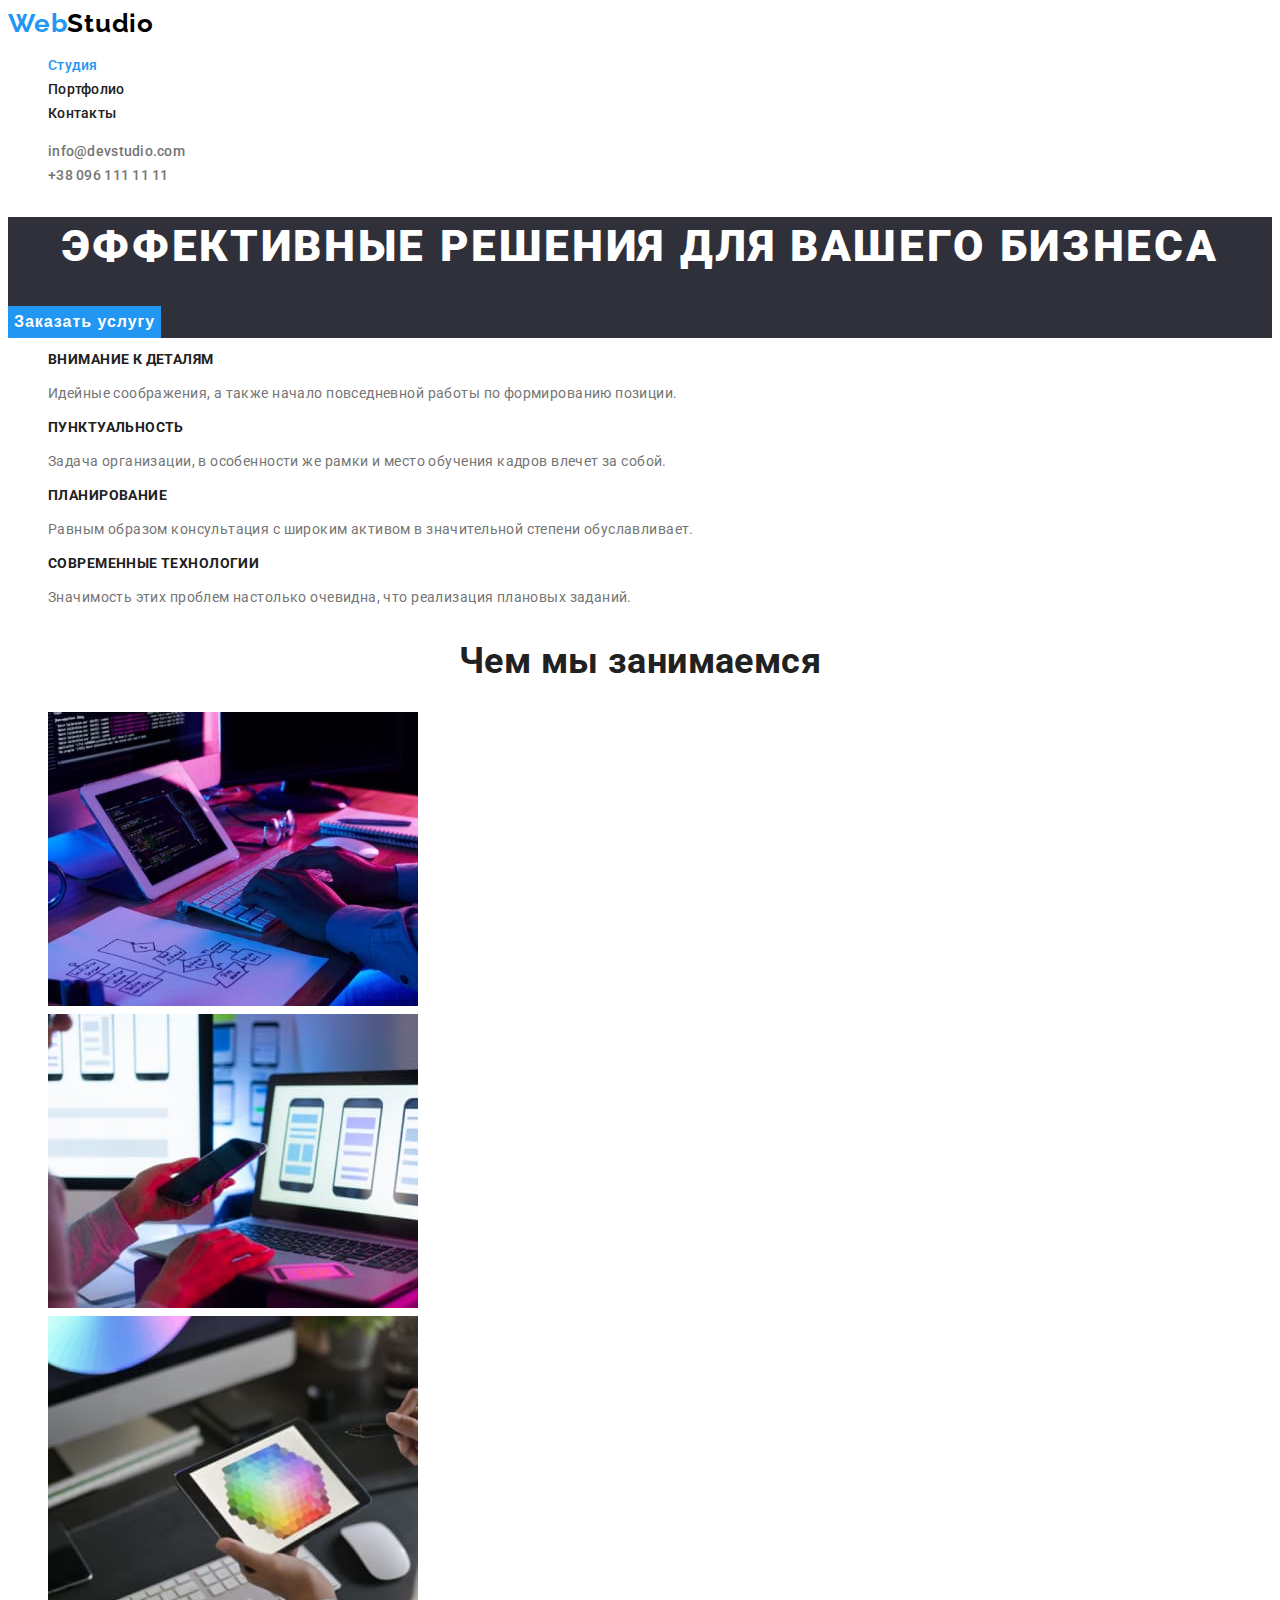
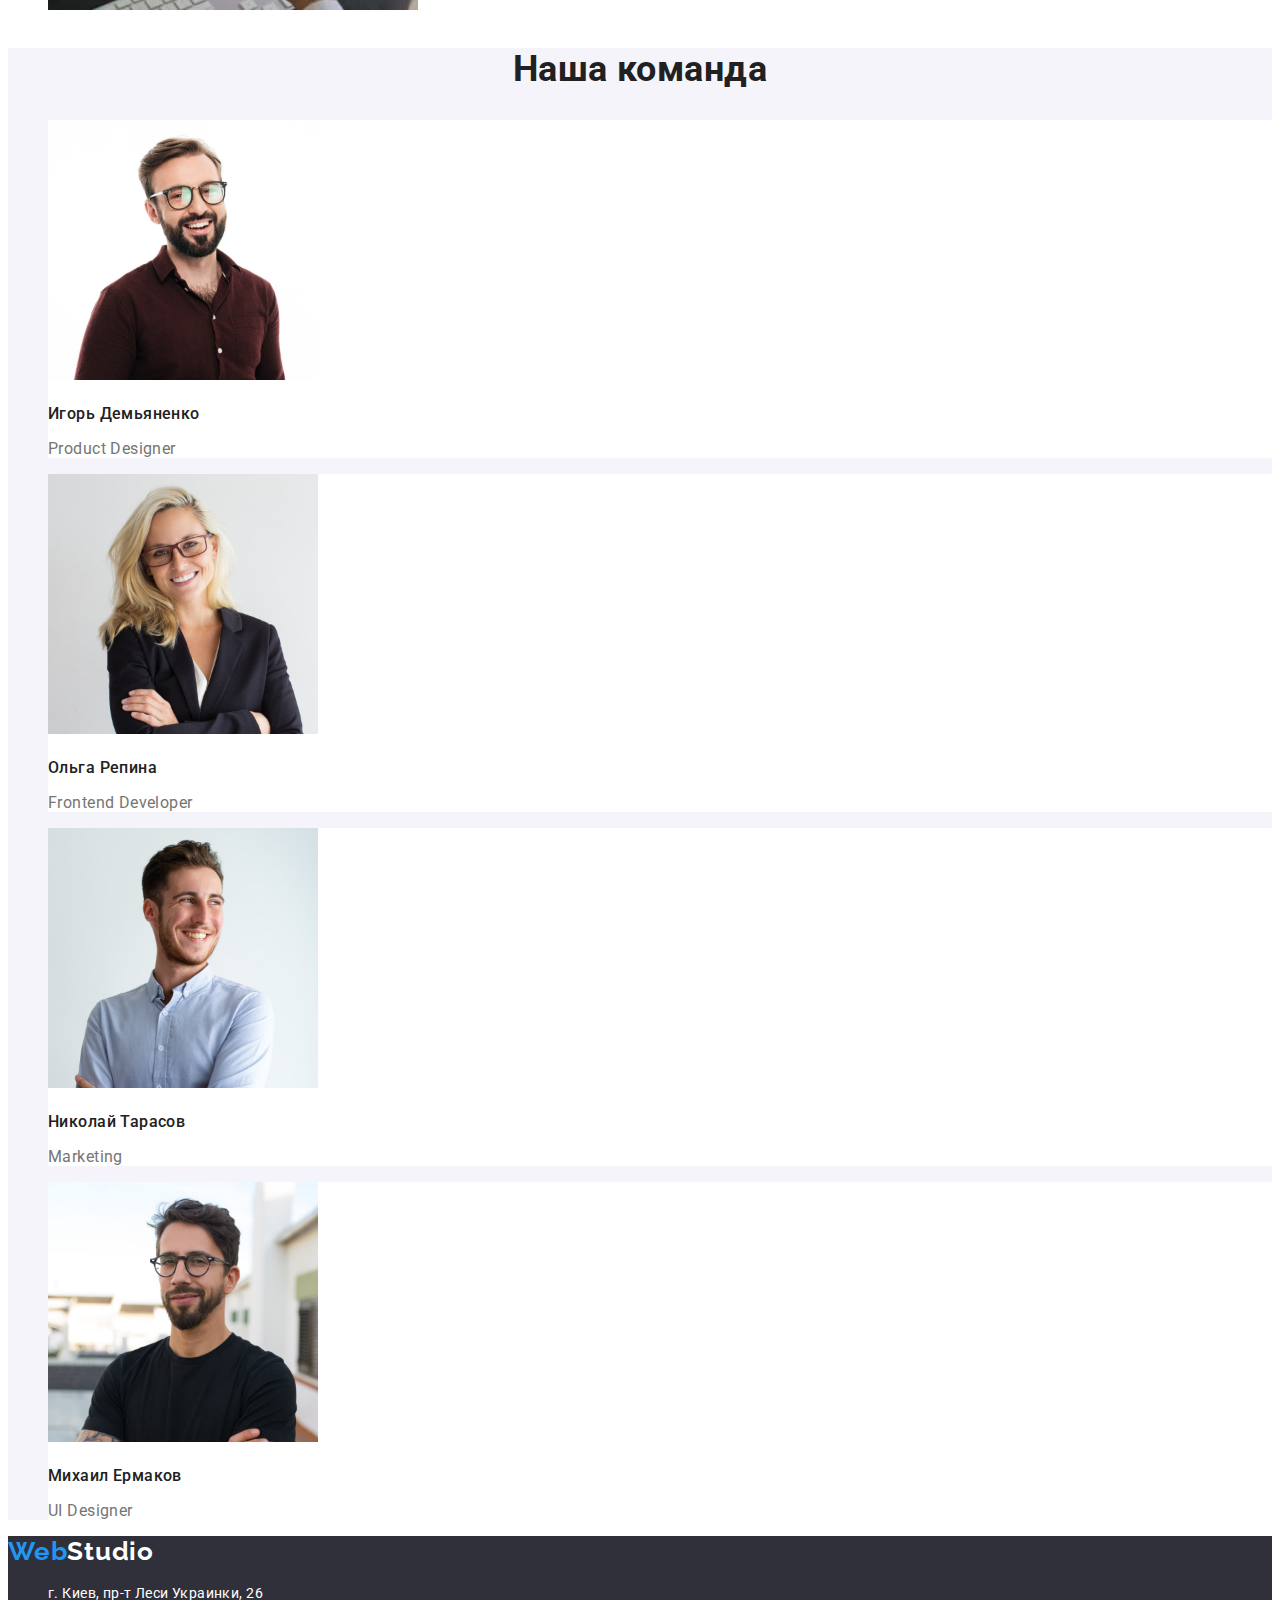
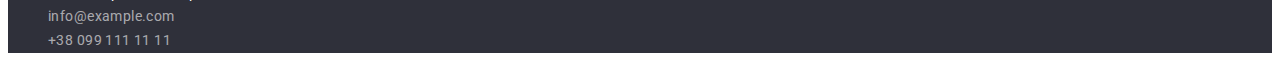
<file: index.html>
<!DOCTYPE html>
<html lang="ru">
<head>
    <meta charset="UTF-8">
    <meta http-equiv="X-UA-Compatible" content="IE=edge">
    <meta name="viewport" content="width=device-width, initial-scale=1.0">
    <link rel="stylesheet" href="./css/style.css">
    <link href="https://fonts.googleapis.com/css2?family=Raleway:wght@700&family=Roboto:wght@400;500;700;900&display=swap" rel="stylesheet">
    <title>Студия</title>
</head>
<body>

    <header>
        <nav>
            <a href="./index.html" class="link"><span class="logo-first">Web</span><span class="logo-second-black">Studio</span></a>
        
            <ul class="list">
                <li><a href="" class="link link-nav current">Студия</a></li>
                <li><a href="./portfolio.html" class="link link-nav">Портфолио</a></li>
                <li><a href="" class="link link-nav">Контакты</a></li>
            </ul>
        </nav>
           
        <ul class="list">
                <li><a href="mailto:info@devstudio.com" class="link contact">info@devstudio.com</a></li>
                <li><a href="tel:+380961111111" class="link contact">+38 096 111 11 11</a></li>
        </ul>   
    </header>

    <main>
        <!-- Hero -->
        <section class="hero">
            <h1 class="hero-title">Эффективные решения для вашего бизнеса</h1>

            <button type="button" class="hero-button">Заказать услугу</button>
        </section>

        <!-- Our benefits -->
        <section>
            <h2 class="visually-hidden">Наши преимущества</h2>
           
            <ul class="list">
                <li>
                    <h3 class="header-benefits">Внимание к деталям</h3>
                    <p class="paragraph-benefits">Идейные соображения, а также начало повседневной работы по формированию позиции.</p>
                </li>
                <li>
                    <h3 class="header-benefits">Пунктуальность</h3>
                    <p class="paragraph-benefits">Задача организации, в особенности же рамки и место обучения кадров влечет за собой.</p>
                </li>
                <li>
                    <h3 class="header-benefits">Планирование</h3>
                    <p class="paragraph-benefits">Равным образом консультация с широким активом в значительной степени обуславливает.</p>
                </li>
                <li>
                    <h3 class="header-benefits">Современные технологии</h3>
                    <p class="paragraph-benefits">Значимость этих проблем настолько очевидна, что реализация плановых заданий.</p>
                </li>
            </ul>
        </section>

        <!-- what we do -->
        <section>
            <h2 class="section-title">Чем мы занимаемся</h2>
            <ul class="list">
                <li><img src="./images/tablet.jpg" alt="Десктопные приложения" width="370"></li>
                <li><img src="./images/laptop-phone.jpg" alt="Мобильные приложения" width="370"></li>
                <li><img src="./images/tablet-rgb.jpg" alt="Дизайнерские решения" width="370"></li>
            </ul>
        </section>

        <!-- Our Team -->
        <section class="team">
            <h2 class="section-title">Наша команда</h2>

            <ul class="list">
                <li class="card">
                    <img src="./images/igor-demyanenko.jpg" alt="Игорь Демьяненко" width="270">
                    <h3 class="team-name">Игорь Демьяненко</h3>
                    <p class="position">Product Designer</p>
                </li>
                <li class="card">
                    <img src="./images/olga-repina.jpg" alt="Ольга Репина" width="270" >
                    <h3 class="team-name">Ольга Репина</h3>
                    <p class="position">Frontend Developer</p>
                </li>
                <li class="card">
                    <img src="./images/nikolay-tarasov.jpg" alt="Николай Тарасов" width="270">
                    <h3 class="team-name">Николай Тарасов</h3>
                    <p class="position">Marketing</p>
                </li>
                <li class="card">
                    <img src="./images/mike-ermakov.jpg" alt="Михаил Ермаков" width="270">
                    <h3 class="team-name">Михаил Ермаков</h3>
                    <p class="position">UI Designer</p>
                </li>
            </ul>
        </section>
    </main>

    <footer class="footer">
        <a href="./index.html" class="link"><span class="logo-first">Web</span><span class="logo-second-white">Studio</span></a>
        
        <address>
            <ul class="list">
                <li><a href="" class="link adress">г. Киев, пр-т Леси Украинки, 26 </a></li>
                <li><a href="mailto:info@example.com" class="link mail">info@example.com</a> </li>
                <li><a href="tel:+380991111111" class="link phone">+38 099 111 11 11</a></li>
            </ul>
        </address>
    </footer>
</body>
</html>
</file>
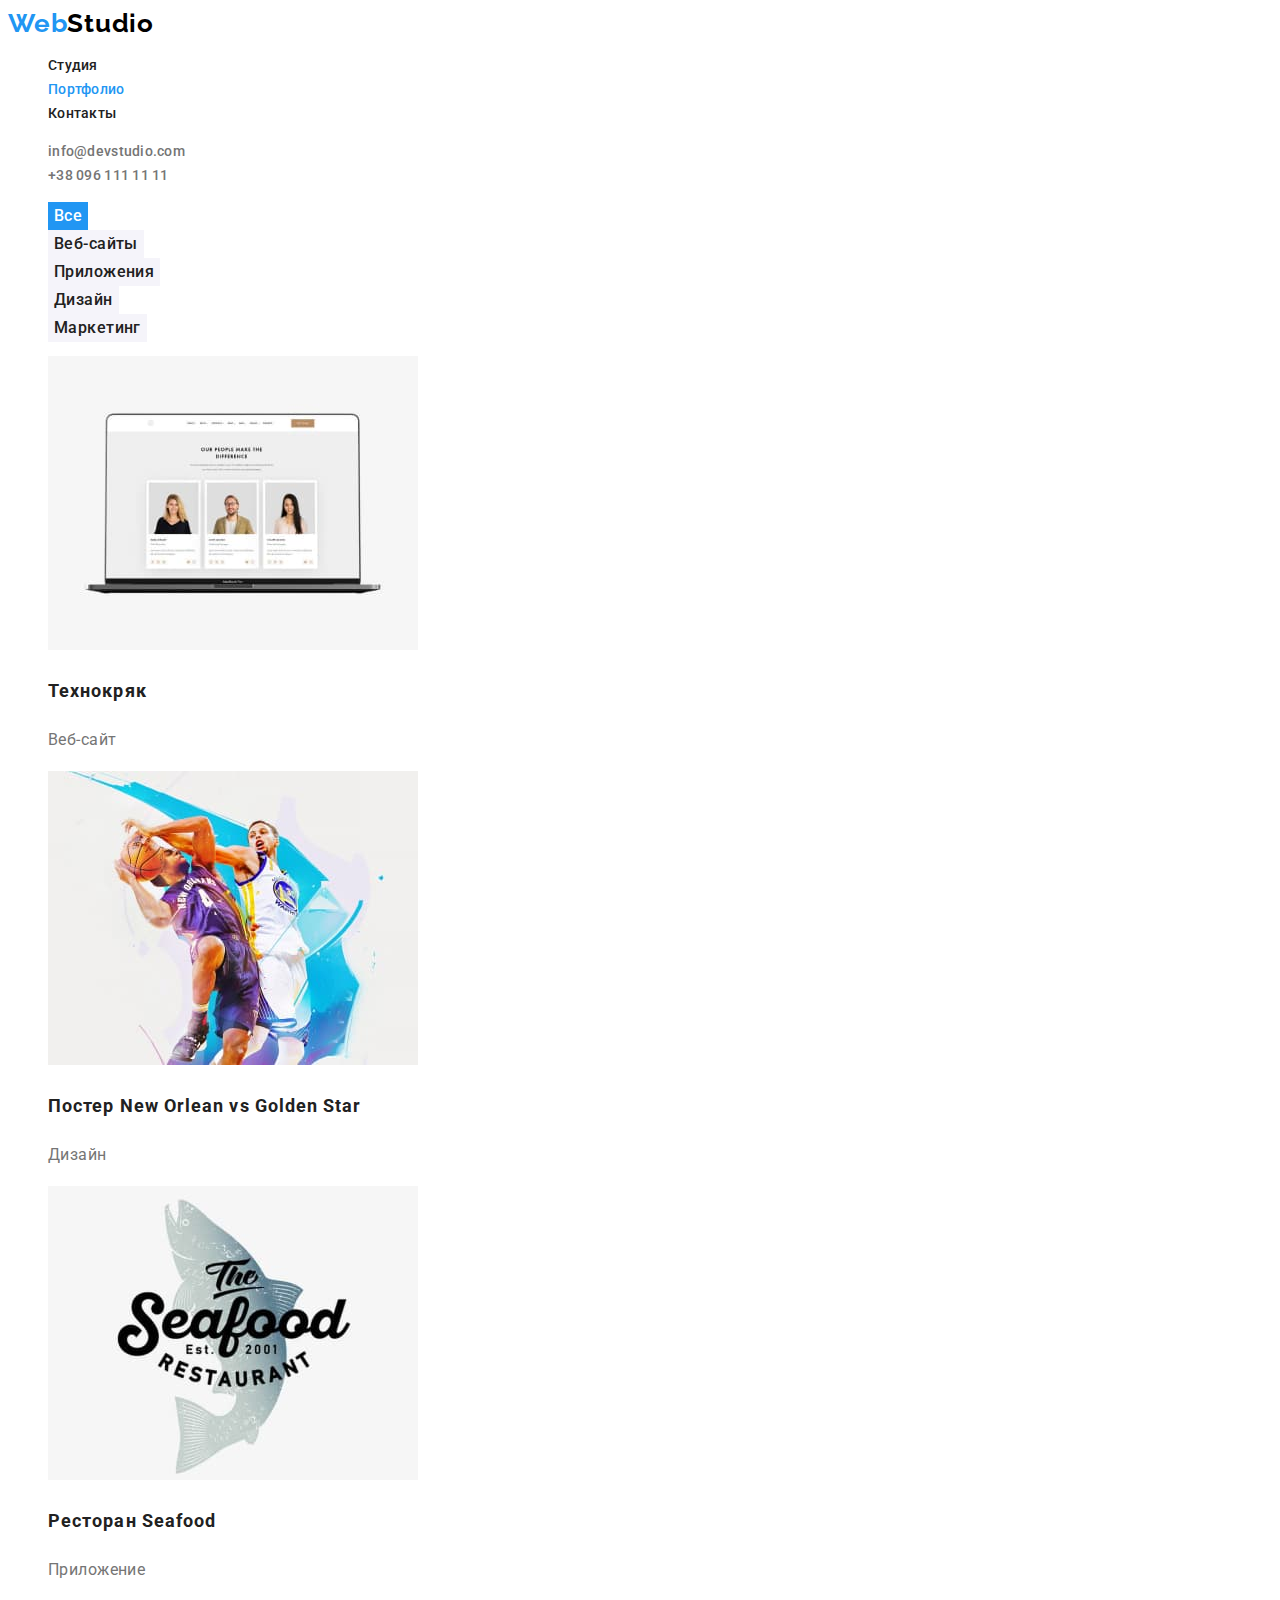
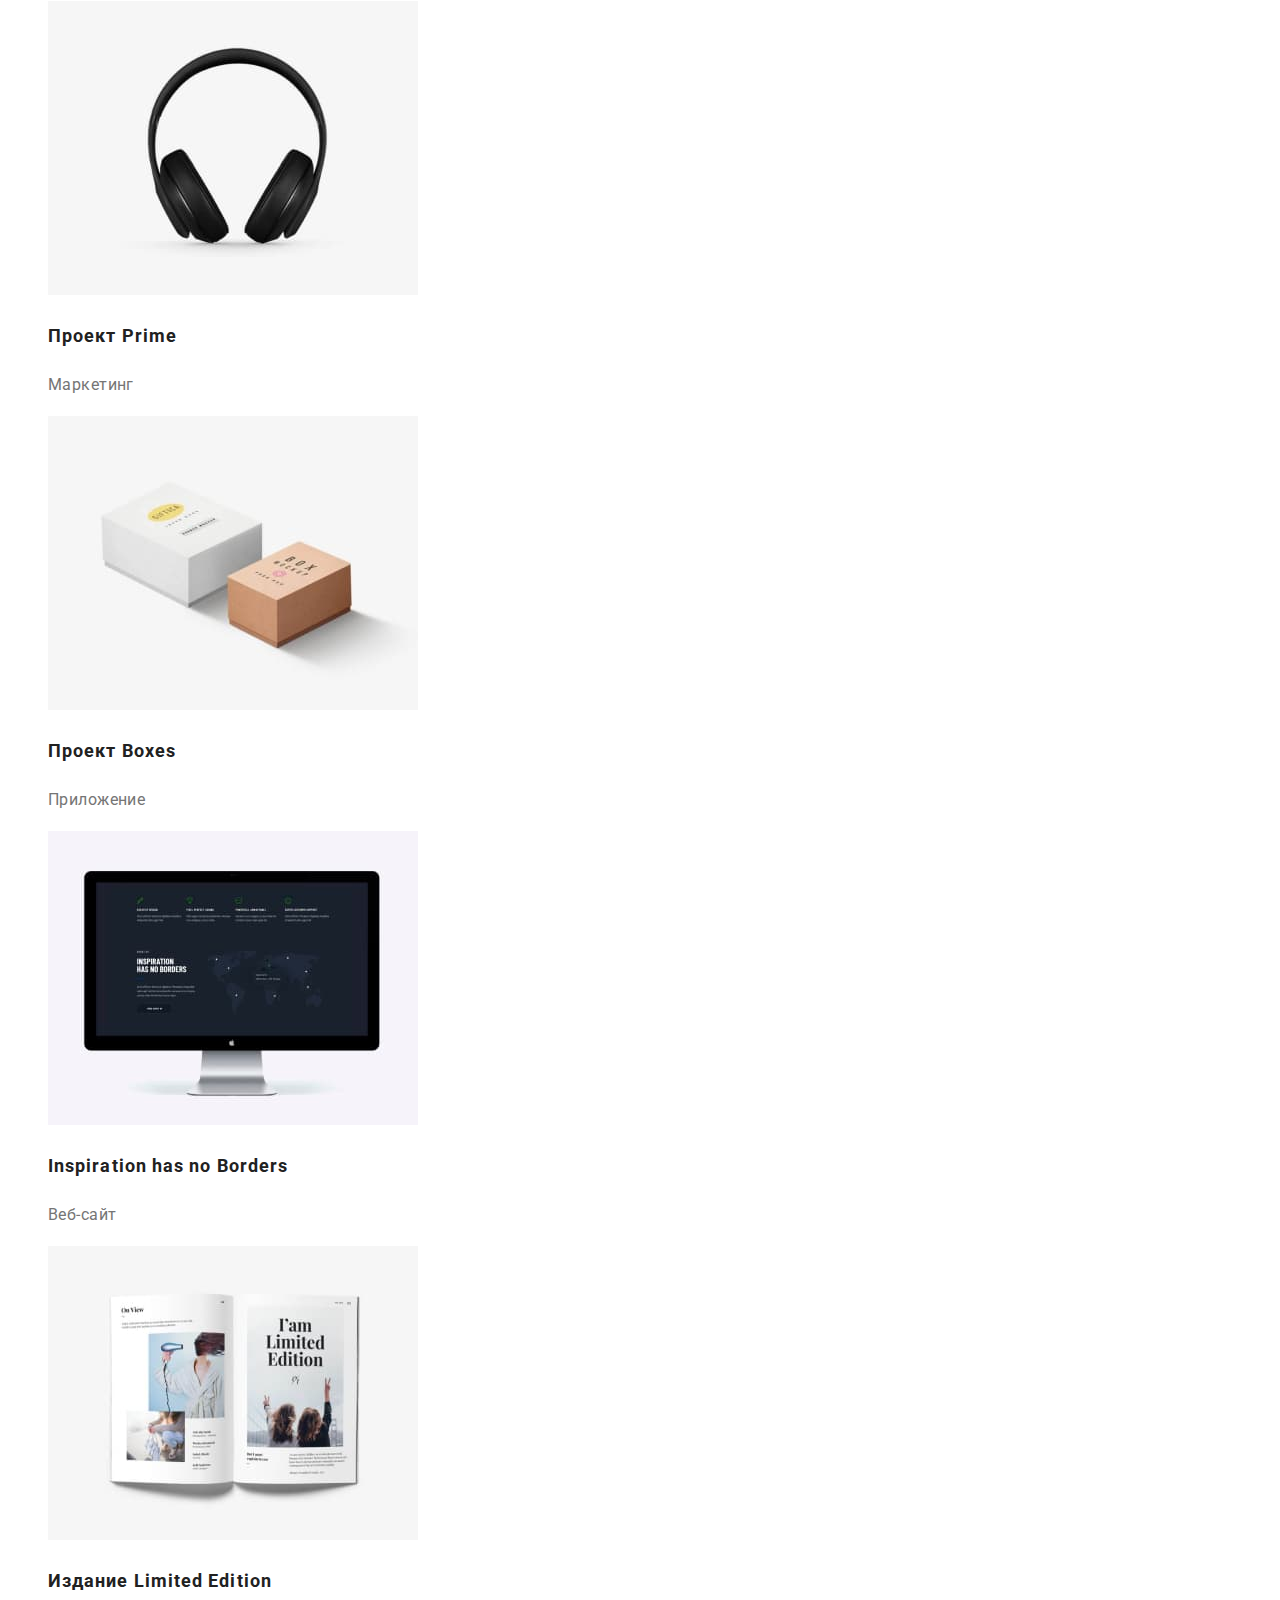
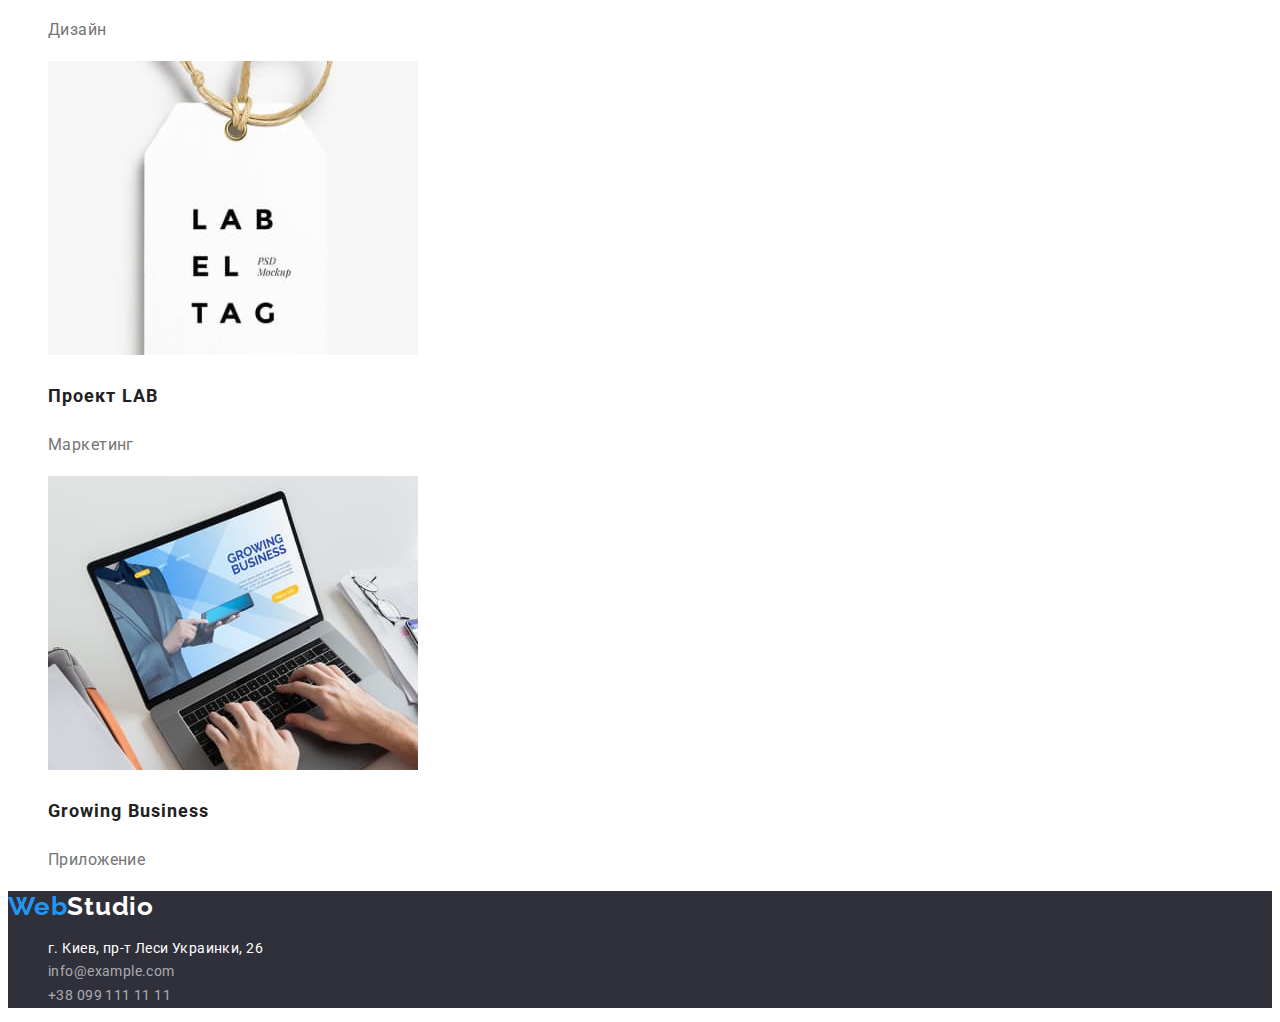
<file: portfolio.html>
<!DOCTYPE html>
<html lang="ru">
<head>
    <meta charset="UTF-8">
    <meta http-equiv="X-UA-Compatible" content="IE=edge">
    <meta name="viewport" content="width=device-width, initial-scale=1.0">
    <link rel="stylesheet" href="./css/style.css">
    <link href="https://fonts.googleapis.com/css2?family=Raleway:wght@700&family=Roboto:wght@400;500;700;900&display=swap" rel="stylesheet">
    <title>Портфолио</title>
</head>
<body>
    <header class="header">
        <nav>
            <a href="./index.html" class="link"><span class="logo-first">Web</span><span
                    class="logo-second-black">Studio</span></a>
    
            <ul class="list">
                <li><a href="./index.html" class="link link-nav">Студия</a></li>
                <li><a href="./portfolio.html" class="link link-nav current">Портфолио</a></li>
                <li><a href="" class="link link-nav">Контакты</a></li>
            </ul>
        </nav>
    
        <ul class="list">
            <li><a href="mailto:info@devstudio.com" class="link contact">info@devstudio.com</a></li>
            <li><a href="tel:+380961111111" class="link contact">+38 096 111 11 11</a></li>
        </ul>
    </header>

    <main>
        <!-- Examples of our works -->
        <section>
            <h1 class="visually-hidden">Примеры работ</h1>
            <ul class="list">
                <li><button type="button" class="button button-accent">Все</button></li>
                <li><button type="button" class="button">Веб-сайты</button></li>
                <li><button type="button" class="button">Приложения</button></li>
                <li><button type="button" class="button">Дизайн</button></li>
                <li><button type="button" class="button">Маркетинг</button></li>
            </ul>

            <ul class="list">
                <li>
                    <a href="">
                        <img src="./images/technocryak.jpg" alt="Технокряк" width="370">
                    </a>
                    <h2 class="project-name">Технокряк</h2>
                    <p class="project-app">Веб-сайт</p>
                </li>
                <li>
                    <a href="">
                        <img src="./images/new-orlean.jpg" alt="Технокряк" width="370">
                    </a>
                    <h2 class="project-name">Постер New Orlean vs Golden Star</h2>
                    <p class="project-app">Дизайн</p>
                </li>
                <li>
                    <a href="">
                        <img src="./images/seafood.jpg" alt="Технокряк" width="370">
                    </a>
                    <h2 class="project-name">Ресторан Seafood</h2>
                    <p class="project-app">Приложение</p>
                </li>
                <li>
                    <a href="">
                        <img src="./images/prime.jpg" alt="Технокряк" width="370">
                    </a>
                    <h2 class="project-name">Проект Prime</h2>
                    <p class="project-app">Маркетинг</p>
                </li>
                <li>
                    <a href="">
                        <img src="./images/boxes.jpg" alt="Технокряк" width="370">
                    </a>
                    <h2 class="project-name">Проект Boxes</h2>
                    <p class="project-app">Приложение</p>
                </li>
                <li>
                    <a href="">
                        <img src="./images/inspiration.jpg" alt="Технокряк" width="370">
                    </a>
                    <h2 class="project-name">Inspiration has no Borders</h2>
                    <p class="project-app">Веб-сайт</p>
                </li>
                <li>
                    <a href="">
                        <img src="./images/limited-edition.jpg" alt="Технокряк" width="370">
                    </a>
                    <h2 class="project-name">Издание Limited Edition</h2>
                    <p class="project-app">Дизайн</p>
                </li>
                <li>
                    <a href="">
                        <img src="./images/lab.jpg" alt="Технокряк" width="370">
                    </a>
                    <h2 class="project-name">Проект LAB</h2>
                    <p class="project-app">Маркетинг</p>
                </li>
                <li>
                    <a href="">
                        <img src="./images/growing-business.jpg" alt="Технокряк" width="370">
                    </a>
                    <h2 class="project-name">Growing Business</h2>
                    <p class="project-app">Приложение</p>
                </li>
            </ul>
        </section>
    </main>

    <footer class="footer">
        <a href="./index.html" class="link"><span class="logo-first">Web</span><span
                class="logo-second-white">Studio</span></a>
    
        <address>
            <ul class="list">
                <li><a href="" class="link adress">г. Киев, пр-т Леси Украинки, 26 </a></li>
                <li><a href="mailto:info@example.com" class="link mail">info@example.com</a> </li>
                <li><a href="tel:+380991111111" class="link phone">+38 099 111 11 11</a></li>
            </ul>
        </address>
    </footer>
</body>
</html>
</file>
<file: css/style.css>
:root {
--primary-text-color: #212121;
--secondary-text-color: #757575;
--blue-color: #2196F3;
--white-text-color: #FFFFFF;
--transperent-color: rgba(255, 255, 255, 0.6);
--primary-bg-color: #FFFFFF;
--secondary-bg-color: #F5F4FA;
--hero-bg-color: #2F303A;
--pure-black-color: #000000;
}

body {
    color: var(--primary-text-color);
    background-color: var(--primary-bg-color);

    font-family: 'Roboto', sans-serif;
    font-size: 14px;
    line-height: 1.71;
    letter-spacing: 0.03em;
}


.link{
text-decoration: none;
}

.logo-first,
.logo-second-black,
.logo-second-white {
    font-family: 'Raleway';
    font-weight: 700;
    font-size: 26px;
    line-height: 1.19;
    letter-spacing: 0.03em;
}


.logo-first {
color: var(--blue-color)
}

.logo-second-black {
color: var(--pure-black-color);
}

.logo-second-white{
    color: var(--white-text-color);
}

.list {
    list-style: none;
}

.link-nav,
.contact  {
    font-weight: 500;
    line-height: 1.14;
    letter-spacing: 0.02em;
    background-color: var(--primary-bg-color);
    color: inherit;
}

.link-nav:hover,
.link-nav:focus {
    color: var(--blue-color);
}

.contact {
    color: var(--secondary-text-color);
}

.contact:hover,
.contact:focus {
    color: var(--blue-color);
}

.hero {
    background-color: var(--hero-bg-color);
}

.hero-title {
    color: var(--white-text-color);

    font-weight: 900;
    font-size: 44px;
    line-height: 1.36;
    text-align: center;
    letter-spacing: 0.06em;
    text-transform: uppercase;
}

.hero-button {
    font-weight: 700;
    font-size: 16px;
    line-height: 1.88;
    align-items: center;
    text-align: center;
    letter-spacing: 0.06em;
    cursor: pointer;
    
    border-style: none;
    color: var(--white-text-color);
    background-color: var(--blue-color);
}

.visually-hidden {
    position: absolute;
    width: 0px;
    height: 0px;
    margin: 1px;
    border: 0;
    padding: 0;
    white-space: nowrap;
    clip-path: inset(100%);
    clip: rect(0 0 0 0);
    overflow: hidden;
}

.header-benefits {;
    font-size: 14px;
    line-height: 1.14;
    text-transform: uppercase;
}

.paragraph-benefits {
    color: var(--secondary-text-color);
}

.team{
background-color: var(--secondary-bg-color);
}

.section-title {
    font-size: 36px;
    line-height: 1.17;
    text-align: center;
}

.team-name {
    font-weight: 500;
    font-size: 16px;
    line-height: 1.19;
}

.position {
    font-size: 16px;
    line-height: 1.19;

    color: var(--secondary-text-color);
}

.footer {
    background-color: var(--hero-bg-color);
}

.adress {
    color: var(--white-text-color);
    font-style: normal;
}
.mail,
.phone {
    color: rgba(255, 255, 255, 0.6);
    font-style: normal;
}

.mail:hover, .mail:focus,
.phone:hover, .phone:focus {
    color: var(--blue-color);
}


.current {
    color: var(--blue-color);
}

.card{
    background-color: var(--primary-bg-color);
}

.button {
    font-family: inherit;
    font-weight: 500;
    font-size: 16px;
    line-height: 1.63;
    text-align: center;
    letter-spacing: inherit;
    border: none;
    cursor: pointer;
    
    color: var(--primary-text-color);
    background-color: var(--secondary-bg-color);
}

.button:hover,
.button:focus {
    color: var(--white-text-color);
    background-color: var(--blue-color);
}

.button-accent {
    color: var(--white-text-color);
    background-color: var(--blue-color);
}

.project-name {
    font-size: 18px;
    line-height: 2;
    letter-spacing: 0.06em;
}

.project-app {
    font-size: 16px;
    line-height: 1.88;
    color: var(--secondary-text-color);
}
</file>
